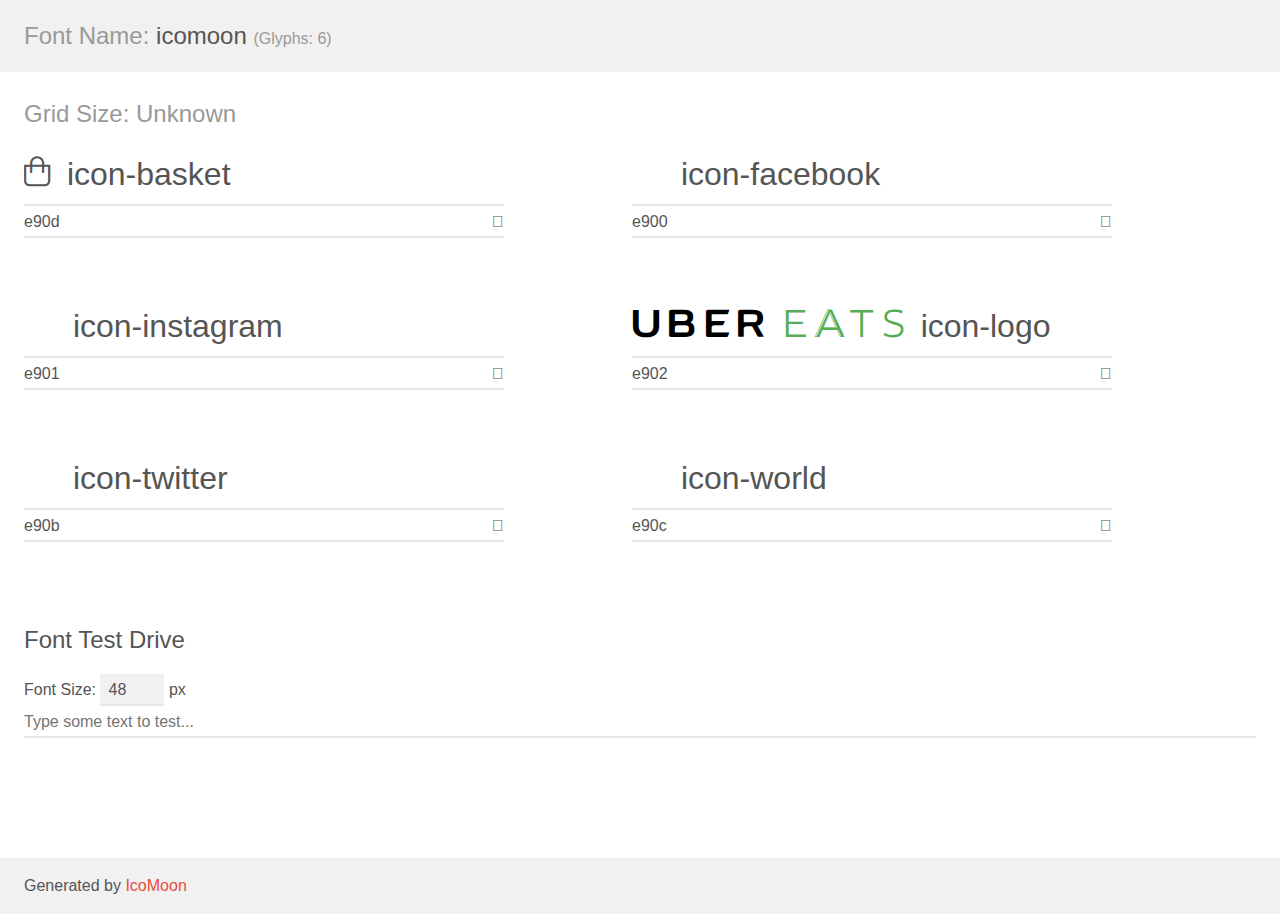
<file: img/icons/demo.html>
<!doctype html>
<html>
<head>
    <meta charset="utf-8">
    <title>IcoMoon Demo</title>
    <meta name="description" content="An Icon Font Generated By IcoMoon.io">
    <meta name="viewport" content="width=device-width, initial-scale=1">
    <link rel="stylesheet" href="demo-files/demo.css">
    <link rel="stylesheet" href="style.css"></head>
<body>
    <div class="bgc1 clearfix">
        <h1 class="mhmm mvm"><span class="fgc1">Font Name:</span> icomoon <small class="fgc1">(Glyphs:&nbsp;6)</small></h1>
    </div>
    <div class="clearfix mhl ptl">
        <h1 class="mvm mtn fgc1">Grid Size: Unknown</h1>
        <div class="glyph fs1">
            <div class="clearfix bshadow0 pbs">
                <span class="icon-basket"></span>
                <span class="mls"> icon-basket</span>
            </div>
            <fieldset class="fs0 size1of1 clearfix hidden-false">
                <input type="text" readonly value="e90d" class="unit size1of2" />
                <input type="text" maxlength="1" readonly value="&#xe90d;" class="unitRight size1of2 talign-right" />
            </fieldset>
            <div class="fs0 bshadow0 clearfix hidden-true">
                <span class="unit pvs fgc1">liga: </span>
                <input type="text" readonly value="" class="liga unitRight" />
            </div>
        </div>
        <div class="glyph fs1">
            <div class="clearfix bshadow0 pbs">
                <span class="icon-facebook"></span>
                <span class="mls"> icon-facebook</span>
            </div>
            <fieldset class="fs0 size1of1 clearfix hidden-false">
                <input type="text" readonly value="e900" class="unit size1of2" />
                <input type="text" maxlength="1" readonly value="&#xe900;" class="unitRight size1of2 talign-right" />
            </fieldset>
            <div class="fs0 bshadow0 clearfix hidden-true">
                <span class="unit pvs fgc1">liga: </span>
                <input type="text" readonly value="" class="liga unitRight" />
            </div>
        </div>
        <div class="glyph fs1">
            <div class="clearfix bshadow0 pbs">
                <span class="icon-instagram"></span>
                <span class="mls"> icon-instagram</span>
            </div>
            <fieldset class="fs0 size1of1 clearfix hidden-false">
                <input type="text" readonly value="e901" class="unit size1of2" />
                <input type="text" maxlength="1" readonly value="&#xe901;" class="unitRight size1of2 talign-right" />
            </fieldset>
            <div class="fs0 bshadow0 clearfix hidden-true">
                <span class="unit pvs fgc1">liga: </span>
                <input type="text" readonly value="" class="liga unitRight" />
            </div>
        </div>
        <div class="glyph fs1">
            <div class="clearfix bshadow0 pbs">
                <span class="icon-logo"><span class="path1"></span><span class="path2"></span><span class="path3"></span><span class="path4"></span><span class="path5"></span><span class="path6"></span><span class="path7"></span><span class="path8"></span><span class="path9"></span></span>
                <span class="mls"> icon-logo</span>
            </div>
            <fieldset class="fs0 size1of1 clearfix hidden-false">
                <input type="text" readonly value="e902" class="unit size1of2" />
                <input type="text" maxlength="1" readonly value="&#xe902;" class="unitRight size1of2 talign-right" />
            </fieldset>
            <div class="fs0 bshadow0 clearfix hidden-true">
                <span class="unit pvs fgc1">liga: </span>
                <input type="text" readonly value="" class="liga unitRight" />
            </div>
        </div>
        <div class="glyph fs1">
            <div class="clearfix bshadow0 pbs">
                <span class="icon-twitter"></span>
                <span class="mls"> icon-twitter</span>
            </div>
            <fieldset class="fs0 size1of1 clearfix hidden-false">
                <input type="text" readonly value="e90b" class="unit size1of2" />
                <input type="text" maxlength="1" readonly value="&#xe90b;" class="unitRight size1of2 talign-right" />
            </fieldset>
            <div class="fs0 bshadow0 clearfix hidden-true">
                <span class="unit pvs fgc1">liga: </span>
                <input type="text" readonly value="" class="liga unitRight" />
            </div>
        </div>
        <div class="glyph fs1">
            <div class="clearfix bshadow0 pbs">
                <span class="icon-world"></span>
                <span class="mls"> icon-world</span>
            </div>
            <fieldset class="fs0 size1of1 clearfix hidden-false">
                <input type="text" readonly value="e90c" class="unit size1of2" />
                <input type="text" maxlength="1" readonly value="&#xe90c;" class="unitRight size1of2 talign-right" />
            </fieldset>
            <div class="fs0 bshadow0 clearfix hidden-true">
                <span class="unit pvs fgc1">liga: </span>
                <input type="text" readonly value="" class="liga unitRight" />
            </div>
        </div>
    </div>

    <!--[if gt IE 8]><!-->
    <div class="mhl clearfix mbl">
        <h1>Font Test Drive</h1>
        <label>
            Font Size: <input id="fontSize" type="number" class="textbox0 mbm"
            min="8" value="48" />
            px
        </label>
        <input id="testText" type="text" class="phl size1of1 mvl"
        placeholder="Type some text to test..." value=""/>
        <div id="testDrive" class="icon-" style="font-family: icomoon">&nbsp;
        </div>
    </div>
    <!--<![endif]-->
    <div class="bgc1 clearfix">
        <p class="mhl">Generated by <a href="https://icomoon.io/app">IcoMoon</a></p>
    </div>

    <script src="demo-files/demo.js"></script>
</body>
</html>
</file>
<file: img/icons/demo-files/demo.css>
body {
  padding: 0;
  margin: 0;
  font-family: sans-serif;
  font-size: 1em;
  line-height: 1.5;
  color: #555;
  background: #fff;
}
h1 {
  font-size: 1.5em;
  font-weight: normal;
}
small {
  font-size: .66666667em;
}
a {
  color: #e74c3c;
  text-decoration: none;
}
a:hover, a:focus {
  box-shadow: 0 1px #e74c3c;
}
.bshadow0, input {
  box-shadow: inset 0 -2px #e7e7e7;
}
input:hover {
  box-shadow: inset 0 -2px #ccc;
}
input, fieldset {
  font-family: sans-serif;
  font-size: 1em;
  margin: 0;
  padding: 0;
  border: 0;
}
input {
  color: inherit;
  line-height: 1.5;
  height: 1.5em;
  padding: .25em 0;
}
input:focus {
  outline: none;
  box-shadow: inset 0 -2px #449fdb;
}
.glyph {
  font-size: 16px;
  width: 15em;
  padding-bottom: 1em;
  margin-right: 4em;
  margin-bottom: 1em;
  float: left;
  overflow: hidden;
}
.liga {
  width: 80%;
  width: calc(100% - 2.5em);
}
.talign-right {
  text-align: right;
}
.talign-center {
  text-align: center;
}
.bgc1 {
  background: #f1f1f1;
}
.fgc1 {
  color: #999;
}
.fgc0 {
  color: #000;
}
p {
  margin-top: 1em;
  margin-bottom: 1em;
}
.mvm {
  margin-top: .75em;
  margin-bottom: .75em;
}
.mtn {
  margin-top: 0;
}
.mtl, .mal {
  margin-top: 1.5em;
}
.mbl, .mal {
  margin-bottom: 1.5em;
}
.mal, .mhl {
  margin-left: 1.5em;
  margin-right: 1.5em;
}
.mhmm {
  margin-left: 1em;
  margin-right: 1em;
}
.mls {
  margin-left: .25em;
}
.ptl {
  padding-top: 1.5em;
}
.pbs, .pvs {
  padding-bottom: .25em;
}
.pvs, .pts {
  padding-top: .25em;
}
.unit {
  float: left;
}
.unitRight {
  float: right;
}
.size1of2 {
  width: 50%;
}
.size1of1 {
  width: 100%;
}
.clearfix:before, .clearfix:after {
  content: " ";
  display: table;
}
.clearfix:after {
  clear: both;
}
.hidden-true {
  display: none;
}
.textbox0 {
  width: 3em;
  background: #f1f1f1;
  padding: .25em .5em;
  line-height: 1.5;
  height: 1.5em;
}
#testDrive {
  display: block;
  padding-top: 24px;
  line-height: 1.5;
}
.fs0 {
  font-size: 16px;
}
.fs1 {
  font-size: 32px;
}
</file>
<file: img/icons/style.css>
@font-face {
  font-family: 'icomoon';
  src:  url('fonts/icomoon.eot?gju23p');
  src:  url('fonts/icomoon.eot?gju23p#iefix') format('embedded-opentype'),
    url('fonts/icomoon.ttf?gju23p') format('truetype'),
    url('fonts/icomoon.woff?gju23p') format('woff'),
    url('fonts/icomoon.svg?gju23p#icomoon') format('svg');
  font-weight: normal;
  font-style: normal;
  font-display: block;
}

[class^="icon-"], [class*=" icon-"] {
  /* use !important to prevent issues with browser extensions that change fonts */
  font-family: 'icomoon' !important;
  speak: never;
  font-style: normal;
  font-weight: normal;
  font-variant: normal;
  text-transform: none;
  line-height: 1;

  /* Better Font Rendering =========== */
  -webkit-font-smoothing: antialiased;
  -moz-osx-font-smoothing: grayscale;
}

.icon-basket:before {
  content: "\e90d";
}
.icon-facebook:before {
  content: "\e900";
  color: #fff;
}
.icon-instagram:before {
  content: "\e901";
  color: #fff;
}
.icon-logo .path1:before {
  content: "\e902";
  color: rgb(0, 0, 0);
}
.icon-logo .path2:before {
  content: "\e903";
  margin-left: -8.5712890625em;
  color: rgb(0, 0, 0);
}
.icon-logo .path3:before {
  content: "\e904";
  margin-left: -8.5712890625em;
  color: rgb(0, 0, 0);
}
.icon-logo .path4:before {
  content: "\e905";
  margin-left: -8.5712890625em;
  color: rgb(0, 0, 0);
}
.icon-logo .path5:before {
  content: "\e906";
  margin-left: -8.5712890625em;
  color: rgb(87, 173, 86);
}
.icon-logo .path6:before {
  content: "\e907";
  margin-left: -8.5712890625em;
  color: rgb(87, 173, 86);
}
.icon-logo .path7:before {
  content: "\e908";
  margin-left: -8.5712890625em;
  color: rgb(87, 173, 86);
}
.icon-logo .path8:before {
  content: "\e909";
  margin-left: -8.5712890625em;
  color: rgb(87, 173, 86);
}
.icon-logo .path9:before {
  content: "\e90a";
  margin-left: -8.5712890625em;
  color: rgb(87, 173, 86);
}
.icon-twitter:before {
  content: "\e90b";
  color: #fff;
}
.icon-world:before {
  content: "\e90c";
  color: #fff;
}
</file>
